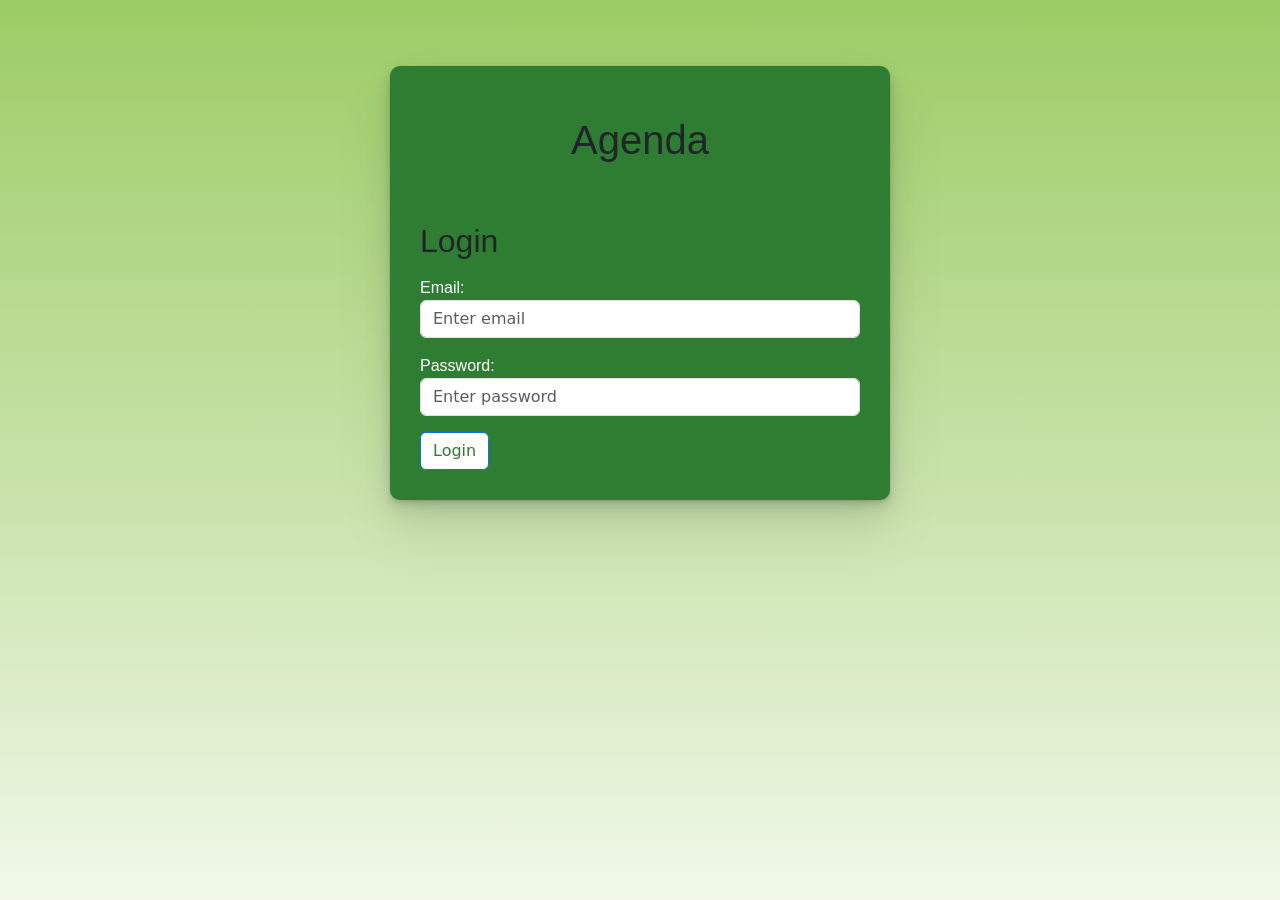
<file: index.html>
<!DOCTYPE html>
<html lang="en">
<head>
  <title>Login</title>
  <meta charset="utf-8">
  <meta name="viewport" content="width=device-width, initial-scale=1">
  <link rel="stylesheet" href="css/login/estilos.css">
  <link href="https://cdn.jsdelivr.net/npm/bootstrap@5.1.3/dist/css/bootstrap.min.css" rel="stylesheet">
  <script src="https://cdn.jsdelivr.net/npm/bootstrap@5.1.3/dist/js/bootstrap.bundle.min.js"></script>
</head>
<body onload="cargar()">

<div class="container mt-3" id="contenedor">
<h1>Agenda</h1>
  <h2>Login</h2>
  <form action="/action_page.php" id="ingresarForm">
    <div class="mb-3 mt-3">
      <label class="labels" for="email">Email:</label>
      <input type="email" class="form-control" id="email" placeholder="Enter email" name="email">
    </div>
    <div class="mb-3">
      <label class="labels" for="pwd">Password:</label>
      <input type="password" class="form-control" id="pwd" placeholder="Enter password" name="pswd">
    </div>
    
  </form>
  <button id="boton" onclick="ingresar()" class="btn btn-primary">Login</button>
</div>
<script src="JS/register.js"></script>
<script src="JS/loginJS.js"></script>
<script src="JS/registroForm.js"></script>

</body>
</html>
</file>
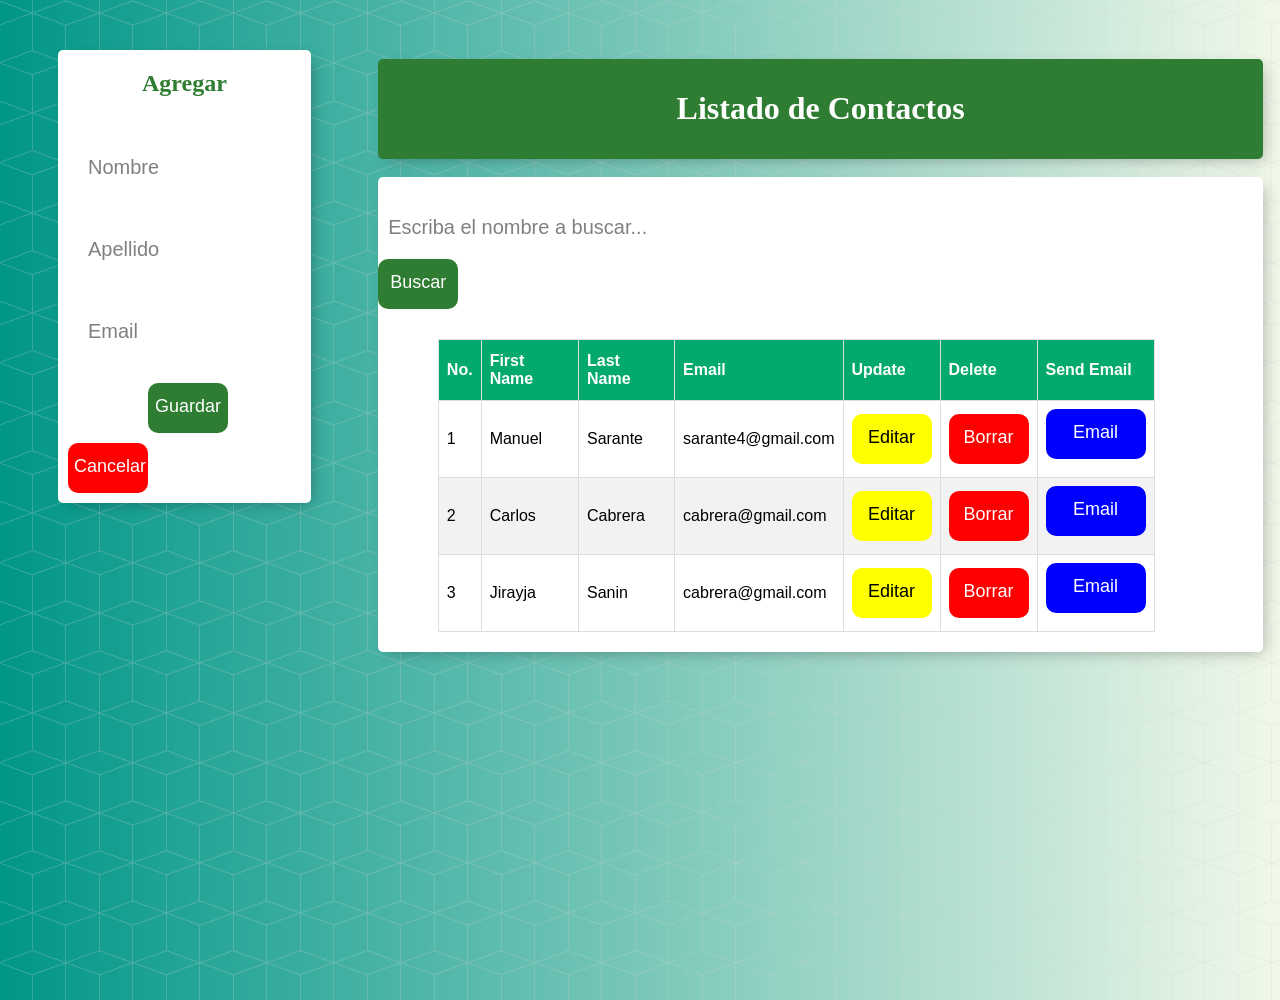
<file: home.html>
<!DOCTYPE html>
<html lang="en">
<head>
    <meta charset="UTF-8">
    <meta http-equiv="X-UA-Compatible" content="IE=edge">
    <meta name="viewport" content="width=device-width, initial-scale=1.0">
    <link rel="stylesheet" href="css/home/estilos.css"/>
    <script src="https://smtpjs.com/v3/smtp.js"></script> 
    <title>Listado de Contactos</title>
</head>
<body onload="mostrarPersonas()">
    <div class="contenedor" id="cabecero">
        <h1>Listado de Contactos</h1>
    </div>
    <div class="contenedor">
        <div class="elemento">
          <div>
            <input type="text"  id="txtbuscar" placeholder="Escriba el nombre a buscar..."/>
            <button id="buscar" style="cursor: pointer" onclick="listContact()">Buscar</button>
          </div>
            <table id="persona">
                <thead>
                  <tr>
                    <th>No.</th>
                    <th>First Name</th>
                    <th>Last Name</th>
                    <th>Email</th>
                    <th>Update</th>
                    <th>Delete</th>
                    <th>Send Email</th>
                  </tr>
                </thead>
                <tbody id="personas">     
                </tbody>
              </table>
        </div>
       </div>
    </div>
    <div class="contenedorForm">
      <h2 id="stateForm">Agregar</h2>
      <form id="forma" style="text-align: left;">
        <input type="text" id="nombre" placeholder="Nombre"/><br>
        <input type="text" id="apellido" placeholder="Apellido"/><br>
        <input type="email" id="email" placeholder="Email"/>
      </form>
      <div >
        <button id="botonAdd" style="cursor: pointer" onclick="agregarPersona()" >Guardar</button>
        <button id="botonCancel" style="cursor: pointer" onclick="cancelar()" >Cancelar</button>
    </div>
    
    <script src="JS/persona.js"></script>
    <script src="JS/homeJavaScript.js"></script>
</body>
</html>
</file>
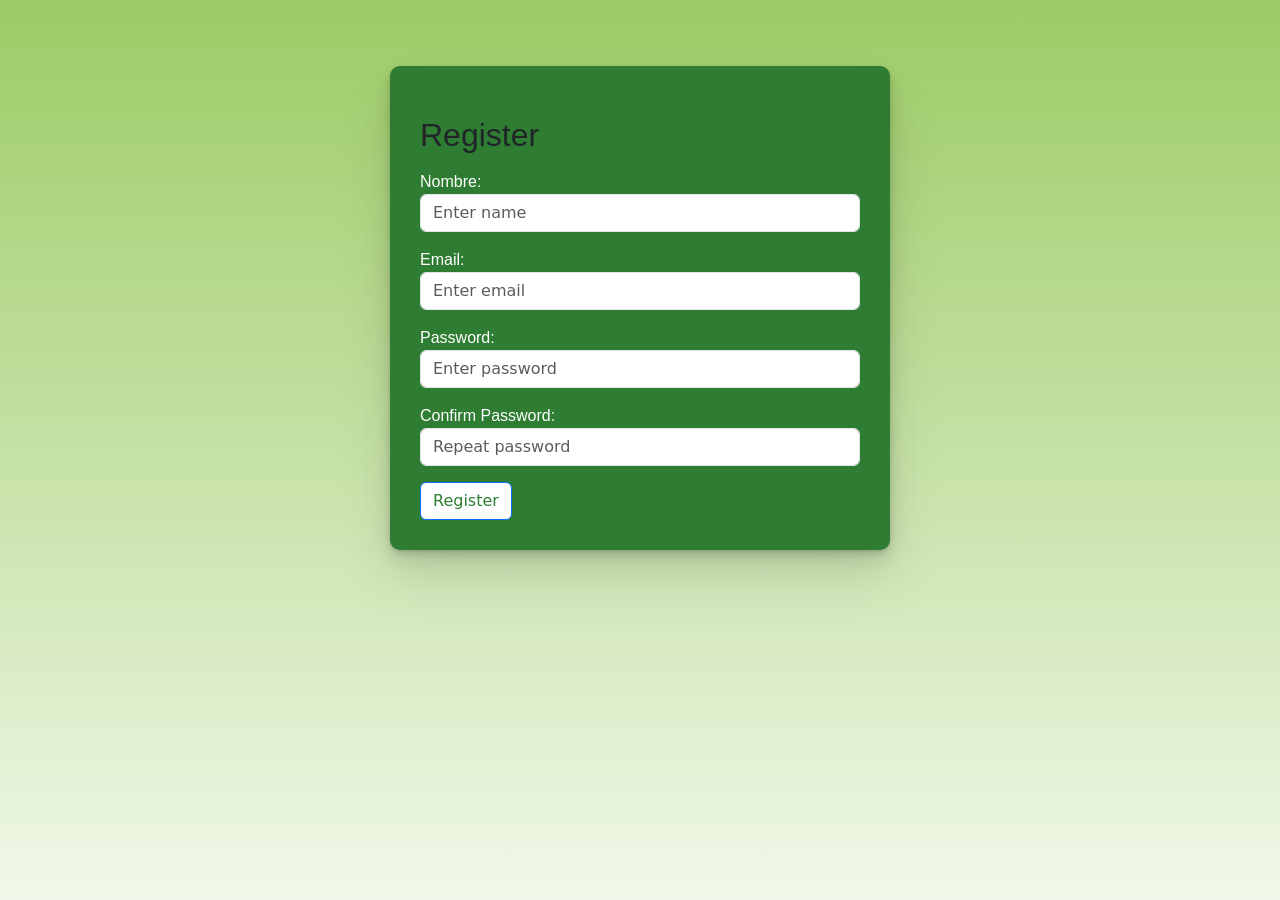
<file: signup.html>
<!DOCTYPE html>
<html lang="en">
<head>
    <meta charset="UTF-8">
    <meta http-equiv="X-UA-Compatible" content="IE=edge">
    <meta name="viewport" content="width=device-width, initial-scale=1.0">
    <title>Sign Up</title>
    <link rel="stylesheet" href="css/login/estilos.css">
    <link href="https://cdn.jsdelivr.net/npm/bootstrap@5.1.3/dist/css/bootstrap.min.css" rel="stylesheet">
    <script src="https://cdn.jsdelivr.net/npm/bootstrap@5.1.3/dist/js/bootstrap.bundle.min.js"></script>
</head>
<body>
    <div class="container mt-3" id="contenedor">
          <h2>Register</h2>
          <form action="/action_page.php" id="formaRegistro">
            <div class="mb-3 mt-3">
                <label class="labels" for="nombre">Nombre:</label>
                <input type="text" class="form-control" id="nombre" placeholder="Enter name" name="nombre">
              </div>
            <div class="mb-3 mt-3">
              <label class="labels" for="email">Email:</label>
              <input type="email" class="form-control" id="email" placeholder="Enter email" name="email">
            </div>
            <div class="mb-3">
              <label class="labels" for="pwd">Password:</label>
              <input type="password" class="form-control" id="pwd" placeholder="Enter password" name="pswd">
            </div>
            <div class="mb-3">
                <label class="labels" for="cpwd">Confirm Password:</label>
                <input type="password" class="form-control" id="cpwd" placeholder="Repeat password" name="cpswd">
              </div>
          </form>
          <button id="boton" onclick="registrar()" class="btn btn-primary">Register</button>
        </div> 
        <script src="JS/register.js"></script>
        <script src="JS/registroForm.js"></script>
</body>
</html>
</file>
<file: css/login/estilos.css>
html{
    height: 100%;
}

body{
    margin: 0;
    padding: 0;
    padding-top: 50px;
    background: linear-gradient(#9CCC65,#C5E1A5,#F1F8E9);
}

#contenedor{  
    border-radius: 10px;
    padding: 30px;
    width: 500px;
    background-color: #2e7d32;
    box-shadow: 0 1px 2px rgba(0,0,0,0.07), 
    0 2px 4px rgba(0,0,0,0.07), 
    0 4px 8px rgba(0,0,0,0.07), 
    0 8px 16px rgba(0,0,0,0.07),
    0 16px 32px rgba(0,0,0,0.07), 
    0 32px 64px rgba(0,0,0,0.07); 
    padding-top: 50px;
}
h1{
    color: #ffffff;
   text-align: center;
   font-family: Impact, Haettenschweiler, 'Arial Narrow Bold', sans-serif;
   padding-bottom: 50px;
    
}

h2{
    color: #ffffff;
    font-family:Impact, Haettenschweiler, 'Arial Narrow Bold', sans-serif;
}
.labels{
    color: #ffffff;
    font-family:'Segoe UI', Tahoma, Geneva, Verdana, sans-serif;
}

#boton{
    background-color: #ffffff;
    color: #2e7d32;
}

.fgot{
    color: #ffffff;
}
</file>
<file: css/home/estilos.css>
html {
    background-color: #2e7d32;
    min-height: 1000px;
    font-family: "helvetica neue";
    background: url(fondo.png), #2e7d32;
    background: url(fondo.png),
      -webkit-gradient(linear, right top, left top, from(#9CCC65), to(#009688));
    background: url(fondo.png),
      linear-gradient(to left, #F1F8E9, #009688);
  }
  
  h1 {
    color: #fff;
    padding: 10px;
  }
  
  .contenedor {
    width: 70%;
    margin: 9px;
    background: white;
    border-radius: 5px;
    box-shadow: 5px 5px 15px -5px rgba(0, 0, 0, 0.3);
    float: right;
  }
  .contenedorForm {
    width: 20%;
    margin: 50px;
    background: white;
    border-radius: 5px;
    box-shadow: 5px 5px 15px -5px rgba(0, 0, 0, 0.3);
  }
  
  #cabecero {
    background-color: #2e7d32;
    text-align: center;
  }
  
  .elemento {
    min-height: 70px;
    width:90%;
    border-bottom: 1px solid #f1f1f1;
  }
  
  .elemento:last-child {
    border-bottom: 0;
  }
  
  input[type="checkbox"] {
    margin: 20px;
  }
  
  p {
    margin: 0;
    padding: 20px;
    font-size: 20px;
    font-weight: 200;
    color: #00204a;
  }
  
  form {
    text-align: center;
    margin-left: 20px;
  }
  
  #botonAdd {
    min-height: 50px;
    width: 80px;
    border-radius: 10px;
    border-color: transparent;
    background-color: #2e7d32;
    color: #fff;
    font-size: 18px;
    padding-bottom: 3px;
    border-width: 0;
    margin-left: 90px;
    margin-bottom: 10px;
    text-align: center;

  }

  #buscar {
    min-height: 50px;
    width: 80px;
    border-radius: 10px;
    border-color: transparent;
    background-color: #2e7d32;
    color: #fff;
    font-size: 18px;
    padding-bottom: 3px;
    border-width: 0;
    margin-bottom: 10px;
    text-align: center;

  }

  #botonEmail{
    min-height: 50px;
    width: 100px;
    border-radius: 10px;
    border-color: transparent;
    background-color: blue;
    color: #fff;
    font-size: 18px;
    padding-bottom: 3px;
    border-width: 0;
    margin-bottom: 10px;
    text-align: center;

  }

  textarea{
    height: 60px;
    top: 10px;
    border: none;
    background: transparent;
    font-weight: 200;
    width: 90%;
  }
  #botonUpdate {
    min-height: 50px;
    width: 80px;
    border-radius: 10px;
    border-color: transparent;
    background-color: yellow;
    color: #000;
    font-size: 18px;
    padding-bottom: 3px;
    border-width: 0;
  
    text-align: center;

  }

  #botonCancel{
    min-height: 50px;
    width: 80px;
    border-radius: 10px;
    border-color: transparent;
    background-color: red;
    color: #fff;
    font-size: 18px;
    padding-bottom: 3px;
    border-width: 0;
    margin-left: 10px;
    margin-bottom: 10px;
    text-align: center;
  }
  #botonDelete{
    min-height: 50px;
    width: 80px;
    border-radius: 10px;
    border-color: transparent;
    background-color: red;
    color: #fff;
    font-size: 18px;
    padding-bottom: 3px;
    border-width: 0;
    text-align: center;
  }
  
  input[type="text"] {
   padding-left: 10px;
    height: 60px;
    top: 10px;
    border: none;
    background: transparent;
    font-weight: 200;
    width: 90%;
    margin-top: 20px;
    font-size: 20px;
  }

  input[type="text"]:focus {
    outline: none;
    box-shadow: inset 0 -3px 0 0 #2e7d32;
  }

  input[type="email"] {
    padding-left: 10px;
    height: 60px;
    top: 10px;
    border: none;
    background: transparent;
    font-weight: 200;
    width: 90%;
    margin-bottom: 20px;
    margin-top: 20px;
    font-size: 20px;
  }
  input[type="email"]:focus {
    outline: none;
    box-shadow: inset 0 -3px 0 0 #2e7d32;
  }
  
  ::placeholder {
    color: grey;
    opacity: 1;
    font-size: 20px;
  }

  #persona {
    font-family: Arial, Helvetica, sans-serif;
    border-collapse: collapse;
    width: 90%;
    margin: 20px;
    margin-left: 40px;
    float: right;
  }
  
  #persona td, #persona th {
    border: 1px solid #ddd;
    padding: 8px;
  }
  
  #persona tr:nth-child(even){background-color: #f2f2f2;}
  
  #persona tr:hover {background-color: #ddd;}
  
  #persona th {
    padding-top: 12px;
    padding-bottom: 12px;
    text-align: left;
    background-color: #04AA6D;
    color: white;
  }

  #stateForm{
    color: #2e7d32;
    text-align: center;
    padding-top: 20px;

  }
</file>
